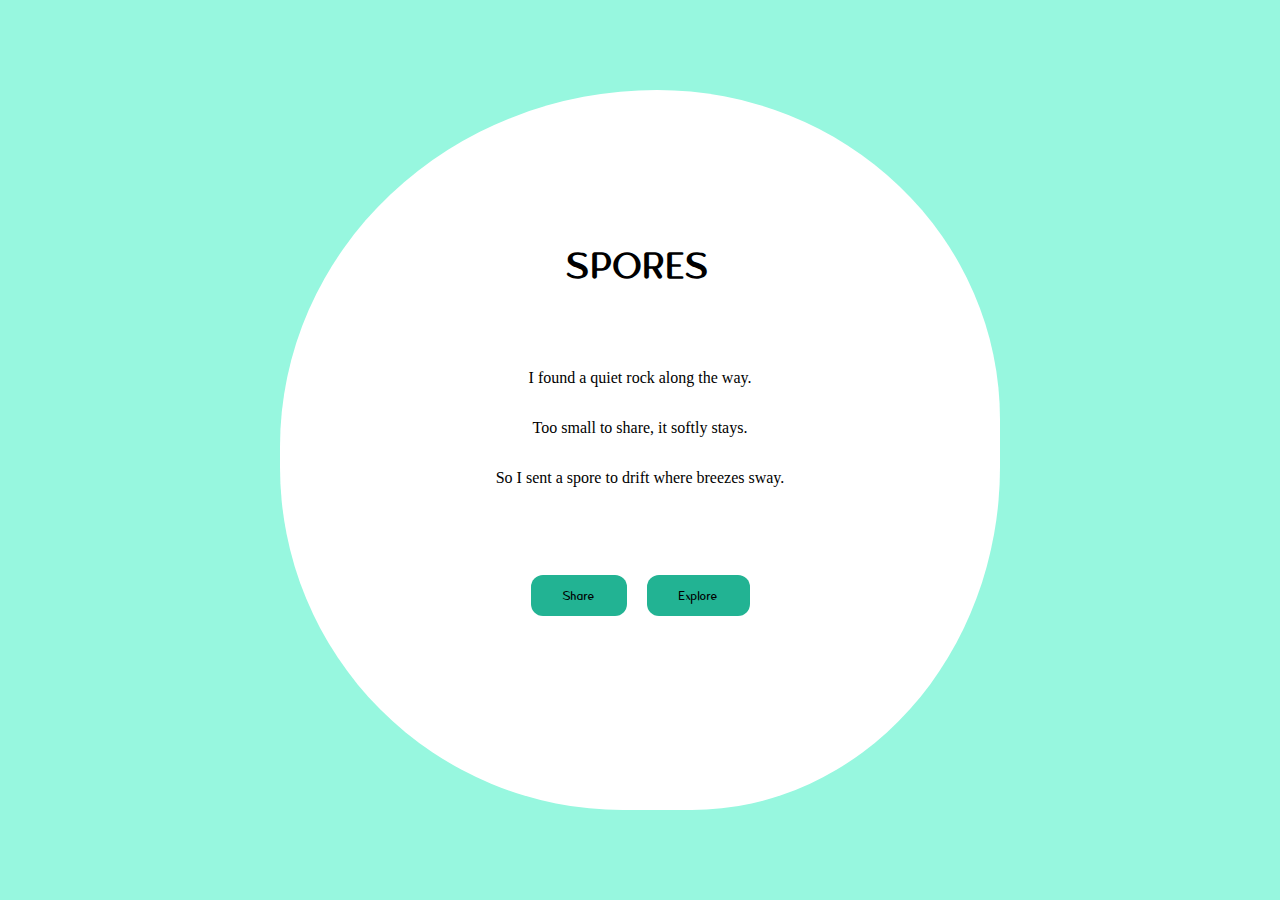
<file: index.html>
<!DOCTYPE html>
<html lang="en">
<head>
<meta charset="UTF-8">
<title>Spore</title>
<link rel="stylesheet" href="style.css">
</head>
<body>
<!-- <audio autoplay loop>
  <source src="music/eryliaa-forest-wind-with-birds-singing-364368.mp3" type="audio/mpeg">
  Your browser does not support the audio element.
</audio> -->

<div class="center">
    <div class="spore">
        <div class="title"><h1>SPORES</h1></div>
        <p>I found a quiet rock along the way.</p>
        <p>Too small to share, it softly stays.</p>
        <p>So I sent a spore to drift where breezes sway.</p>

        <div class="button-row">
            <a href="share.html" class="button">
                <button>Share </button></a>
            <a href="explore.html" class="button">
                <button>Explore</button></a>
        </div>
    </div>
</div>

</body>
</html>
</file>
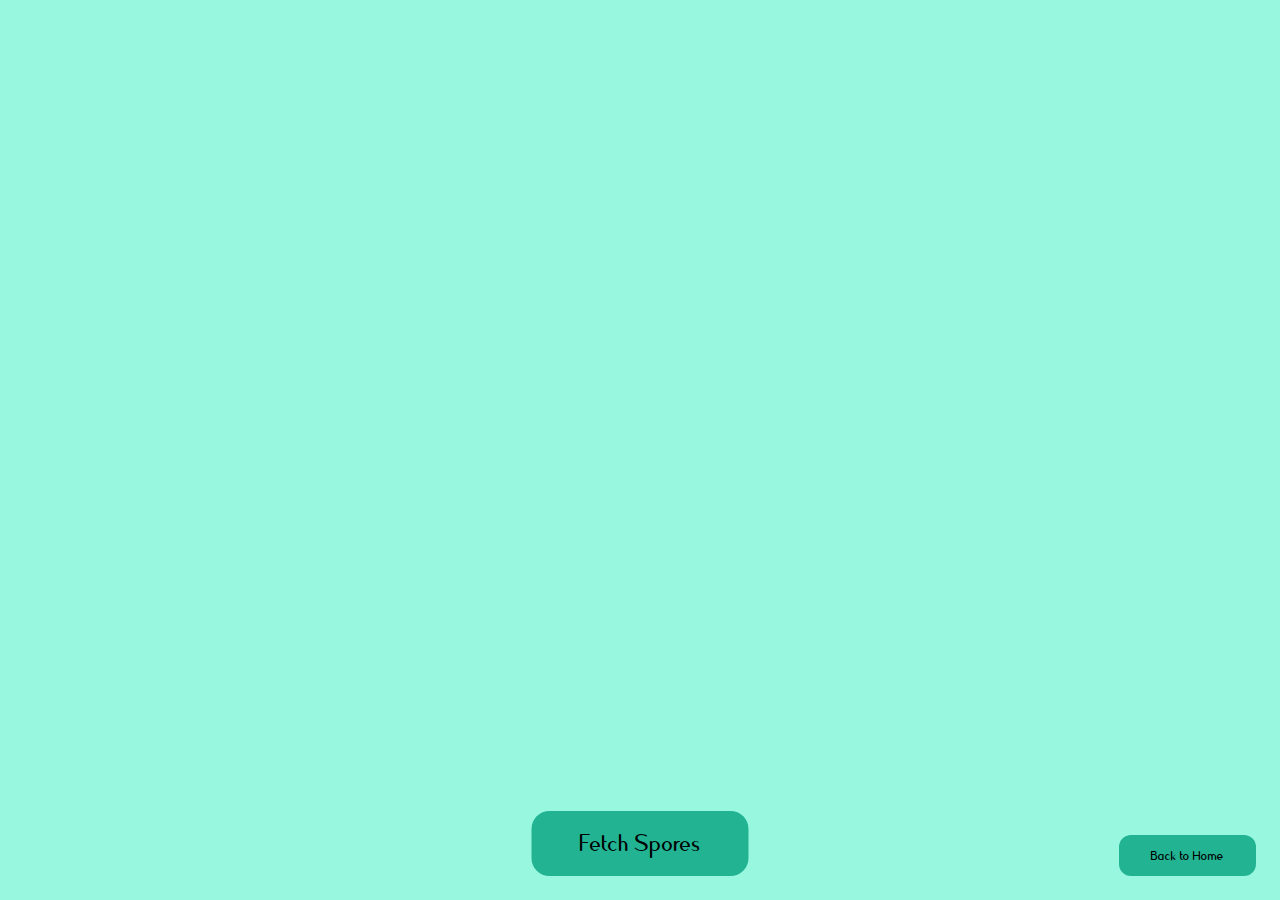
<file: explore.html>
<!DOCTYPE html>
<html lang="en">
<head>
<meta charset="UTF-8">
<title>Explore</title>
<style>
@font-face{
    font-family: QueshaGndR;
    src:url(fonts/Quesha-gndR.ttf);
}

html, body {
    height: 100%;
    margin: 0;
    font-family: sans-serif;
    background-color: #97f7df;
    font-family: 'Times New Roman', Times, serif;
}

/* Main flex container */
#app {
    height: 100%;
    display: flex;
    flex-direction: column;
}

#notes-area {
    flex: 1;
    position: relative; 
    z-index: 1;
}

/* Buttons */
button{
    border-radius: 12px;
    border: none;
    padding: 12px 32px;
    background-color: #22b393;
    cursor: pointer;
    transition: all 0.1s ease-in-out;
    font-family: QueshaGndR;
    font-size: large;
}

button:hover{
    background-color: #97f7df;
    letter-spacing: 0.1em;
}

/* has() state helped by ChatGPT */
body:has(button:hover){
    background-color: #22b393;
    transition: all 0.25s ease-in-out;
}

#refresh-button{
    position: fixed;
    bottom: 24px;
    left:50%;
    z-index: 20;
    transform: translateX(-50%);
    font-size: xx-large;
    padding: 18px 48px;
    border-radius: 18px;
}

#home-button {
    position: fixed;
    bottom: 24px;
    right: 24px;
    z-index: 20;
}

/* Spore styling */
.spore {
    display: flex;
    flex-direction: column;
    justify-content: center;
    align-items: center;
    padding: 12px;
    border-radius: 50% 55% 45% 50% / 52% 48% 50% 50%;
    background: white;
    position: absolute;
    text-align: center;
    word-break: break-word;
    overflow: auto;
    min-width: 80px;   /* minimum size */
    min-height: 80px;
    max-width: 220px;  /* maximum size */
    max-height: 220px;
    font-size: 16px;
    cursor: pointer;
}

.spore:hover{
    border:2px ridge 	#45797a;
    transition: border 0.1s ease-in-out;
    z-index: 5;
}

.spore.liked{
    animation: spore-flash 0.3s ease;
}

@keyframes spore-flash {
    0%{
        background-color: white;
        transform: scale(1);
    }
    50%{
        background-color: #45797a;
        transform: scale(1.15);
    }
    100%{
        background-color: white;
        transform: scale(1);
    }
}

/*new stuff*/
.spore-text {
    margin-bottom: 8px;
    flex: 1;
    display: flex;
    align-items: center;
    justify-content: center;
}

.spore-likes {
    display: flex;
    align-items: center;
    justify-content: center;
    gap: 6px;
    font-size: 14px;
    color: #45797a; /* heart-like color */
}

.resonance-icon {pointer-events: none;}

</style>
</head>
<body>

<div id="app">
    <div id="notes-area"></div>

    <div class="button-row">
        <button id="refresh-button" onclick="renderSpores()">Fetch Spores</button></div>
        <a href="index.html"><button id="home-button">Back to Home</button></a></div>
</div>

<script>
/*
ChatGPT aided parts:
linking google sheets user responses
spore spawning randomization mechanism
debugging
*/

const CSV_URL = "https://docs.google.com/spreadsheets/d/e/2PACX-1vS37DTdx0KPmZux76Okyng73w8bmBVQ87TEkO5Bw7ntfZleFjj11FZYHmlmK474Grb2pWYwt9tfMDhV/pub?output=csv";

// ENTRY ID
const NOTE_ENTRY_ID = "Your note";

let notes = [];

// Load CSV and extract notes by entry ID
async function loadNotes() {
    const res = await fetch(CSV_URL);
    const text = await res.text();

    const rows = text.split("\n");
    let headers = rows[0].split(",").map(h => h.replace(/^"|"$/g, "").trim());

    const noteIndex = headers.indexOf(NOTE_ENTRY_ID);
    if (noteIndex === -1) {
        console.error("Note entry ID not found:", NOTE_ENTRY_ID);
        return;
    }

    notes = rows.slice(1)
        .map(r => r.split(",")[noteIndex])
        .filter(Boolean);
}

function isOverlapping(newSpore, placedSpores) {
    for (let sp of placedSpores) {
        const dx = newSpore.x - sp.x;
        const dy = newSpore.y - sp.y;
        const distance = Math.sqrt(dx*dx + dy*dy);
        const minDistance = (newSpore.size + sp.size) / 2;
        if (distance < minDistance) return true;
    }
    return false;
}


function renderSpores() {
    const notesArea = document.getElementById("notes-area");
    notesArea.innerHTML = "";

    if (notes.length === 0) return;

    const shuffled = [...notes].sort(() => 0.5 - Math.random());
    const selected = shuffled.slice(0, Math.min(5, notes.length));

    const placedSpores = [];

selected.forEach(note => {
        const spore = document.createElement("div");
        spore.className = "spore";

        // Text
        const sporeText = document.createElement("div");
        sporeText.className = "spore-text";
        sporeText.textContent = note;

        // Likes
        const sporeLikes = document.createElement("div");
        sporeLikes.className = "spore-likes";

        const icon = document.createElement("span");
        icon.className = "resonance-icon";
        icon.textContent = "⟡";

        const count = document.createElement("span");
        count.className = "like-count";
        count.textContent = "0";

        sporeLikes.appendChild(icon);
        sporeLikes.appendChild(count);

        spore.appendChild(sporeText);
        spore.appendChild(sporeLikes);

        // Position & size
        const baseSize = 80;
        const extraSize = Math.min(note.length * 6, 140);
        const sporeSize = baseSize + extraSize;
        spore.style.width = spore.style.height = sporeSize + "px";

        const maxX = notesArea.clientWidth - sporeSize;
        const maxY = notesArea.clientHeight - sporeSize;

        let x, y, attempts = 0;
        do {
            x = Math.random() * maxX;
            y = Math.random() * maxY;
            attempts++;
            if (attempts > 100) break;
        } while (isOverlapping({x, y, size: sporeSize}, placedSpores));

        spore.style.left = x + "px";
        spore.style.top = y + "px";

        // CLICK event for icon
        spore.addEventListener("click", () => {
            count.textContent = parseInt(count.textContent) + 1;

            // Flash animation
            spore.classList.remove("liked");
            void spore.offsetWidth; // force reflow
            spore.classList.add("liked");
        });

        notesArea.appendChild(spore);
        placedSpores.push({x, y, size: sporeSize});
    });
}


// Initial load
loadNotes().then(renderSpores);

// Refresh button
document.getElementById("refresh-button").addEventListener("click", renderSpores);

// Optional: re-randomize on resize
window.addEventListener("resize", renderSpores);

</script>

</body>
</html>
</file>
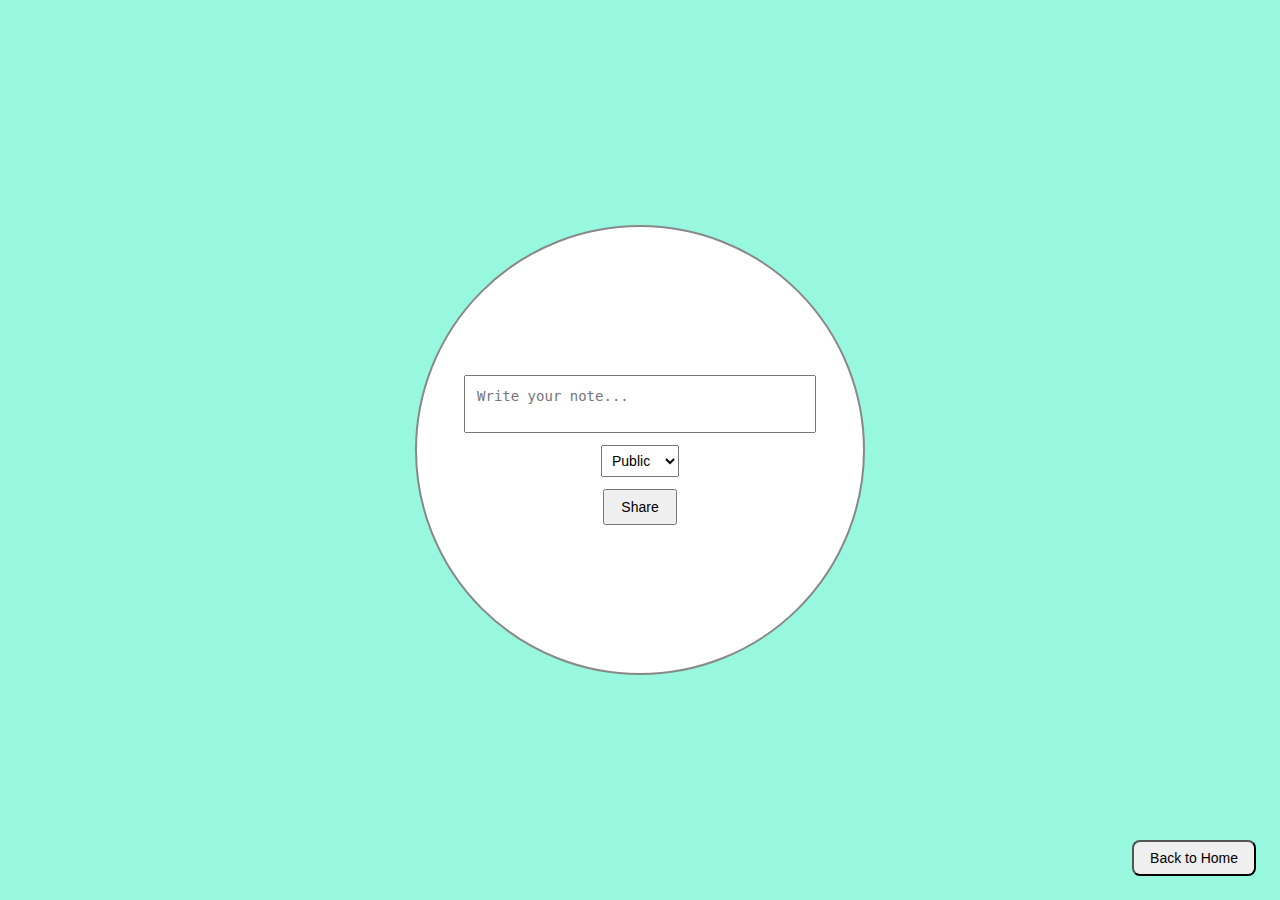
<file: share.html>
<!DOCTYPE html>
<html lang="en">
<head>
<meta charset="UTF-8">
<title>Share</title>
<style>
body {
    margin: 0;
    min-height: 100vh;
    display: flex;
    justify-content: center;
    align-items: center;
    font-family: sans-serif;
    position: relative;
    background-color: #97f7df;

}
.spore {
    width: 450px;
    height: 450px;
    border-radius: 50%;
    border: 2px solid #888;
    background-color: white;
    display: flex;
    flex-direction: column;
    justify-content: center;
    align-items: center;
    padding: 16px;
    gap: 16px;
    box-sizing: border-box;
}
textarea {
    width: 85%;
    height: 60%;
    resize: none;
    padding: 12px;
    font-size: 14px;
    box-sizing: border-box;
}
select {
    padding: 6px;
    font-size: 14px;
}
button {
    padding: 8px 16px;
    cursor: pointer;
    font-size: 14px;
}

.home-button {
    position: fixed;
    bottom: 24px;
    right: 24px;
    border-radius: 8px;
}
</style>
</head>
<body>

<div class="spore">
    <form action="https://docs.google.com/forms/d/e/1FAIpQLSct-OEot2USCpw2lrzxokDsbQlW3LhXpfHMH8dCtNfkr_Balw/formResponse" 
    method="POST" style="display: flex; flex-direction: column; align-items: center; gap: 12px; width: 100%;">
        
        <!-- Note -->
        <textarea name="entry.1048155509" placeholder="Write your note..."></textarea>
        
        <!-- Public / Private -->
        <select name="entry.596502037">
            <option value="Public" selected>Public</option>
            <option value="Private">Private</option>
        </select>
        
        <!-- Submit -->
        <button type="submit">Share</button>
    </form>
</div>

<!-- Back to Homepage -->
<a href="index.html"><button class="home-button">Back to Home</button></a>

</body>
</html>
</file>
<file: style.css>
*{
    box-sizing: border-box;
}

@font-face{
    font-family: QueshaGndR;
    src:url(fonts/Quesha-gndR.ttf);
}

body{
    margin:0;
    min-height: 100vh;
    display: flex;
    justify-content: center;
    align-items: center;
    background-color: #97f7df;
}

h1{
    font-family: QueshaGndR;
}

.center {
    display: flex;
    flex-direction: column;
    align-items: center;
    gap: 48px;
}

.spore{
    width: min(80vw, 80vh);
    height: min(80vw, 80vh);
    border-radius: 55% 50% 45% 50% / 52% 48% 50% 50%;
    background-color: white;

    display: flex;
    flex-direction: column;
    justify-content: center;
    align-items: center;
    text-align: center;
    position: relative;
}

.title{
    font-size: x-large;
    letter-spacing: 0.1em;
    margin: 0 0 32px 0;
}

.button-row {
    display: flex;
    width: 100%;
    justify-content: center;
    max-width: 520px;
    gap: 20px;
    margin: 10%;
}

button{
    border-radius: 12px;
    border: none;
    padding: 12px 32px;
    background-color: #22b393;
    cursor: pointer;
    transition: all 0.1s ease-in-out;
    font-family: QueshaGndR,sans-serif;
    font-size: large;
}

button:hover{
    background-color: #97f7df;
    letter-spacing: 0.1em;
}

/* has() state helped by ChatGPT */
body:has(button:hover){
    background-color: #22b393;
    transition: all 0.25s ease-in-out;
}
</file>
